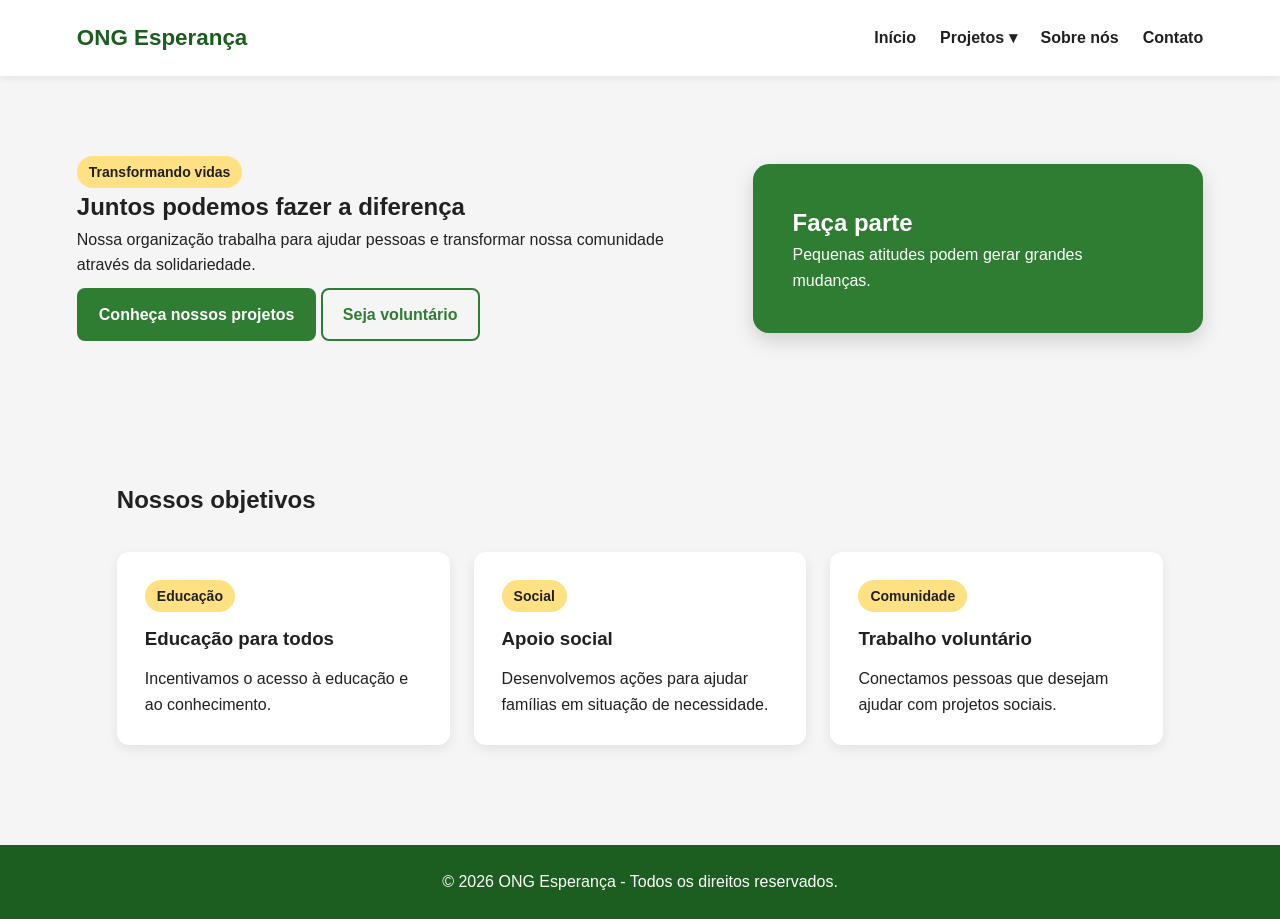
<file: index.html>
<!DOCTYPE html>
<html lang="pt-BR">
<head>
    <meta charset="UTF-8">
    <meta name="viewport" content="width=device-width, initial-scale=1.0">
    <title>ONG Esperança</title>
    <link rel="stylesheet" href="style.css">
</head>

<body>

<header class="navbar">

    <a href="index.html" class="logo">ONG Esperança</a>

    <button class="menu-toggle" onclick="abrirMenu()">☰</button>

    <nav class="nav-menu" id="navMenu">
        <a href="index.html">Início</a>

        <div class="dropdown">
            <a href="projetos.html">Projetos ▾</a>

            <div class="dropdown-menu">
                <a href="projetos.html#doacao">Doações</a>
                <a href="projetos.html#voluntariado">Voluntariado</a>
            </div>
        </div>

        <a href="sobre.html">Sobre nós</a>
        <a href="contato.html">Contato</a>
    </nav>

</header>

<main>

    <section class="hero">
        <div>
            <span class="badge">Transformando vidas</span>

            <h1>Juntos podemos fazer a diferença</h1>

            <p>
                Nossa organização trabalha para ajudar pessoas
                e transformar nossa comunidade através da solidariedade.
            </p>

            <div class="botoes">
                <a href="projetos.html" class="btn">Conheça nossos projetos</a>
                <a href="contato.html" class="btn btn-secundario">Seja voluntário</a>
            </div>
        </div>

        <div class="hero-card">
            <h2>Faça parte</h2>
            <p>
                Pequenas atitudes podem gerar grandes mudanças.
            </p>
        </div>
    </section>


    <section class="section">

        <h2>Nossos objetivos</h2>

        <div class="cards">

            <article class="card">
                <span class="badge">Educação</span>
                <h3>Educação para todos</h3>
                <p>
                    Incentivamos o acesso à educação e ao conhecimento.
                </p>
            </article>

            <article class="card">
                <span class="badge">Social</span>
                <h3>Apoio social</h3>
                <p>
                    Desenvolvemos ações para ajudar famílias em situação de necessidade.
                </p>
            </article>

            <article class="card">
                <span class="badge">Comunidade</span>
                <h3>Trabalho voluntário</h3>
                <p>
                    Conectamos pessoas que desejam ajudar com projetos sociais.
                </p>
            </article>

        </div>

    </section>

</main>


<footer>
    <p>© 2026 ONG Esperança - Todos os direitos reservados.</p>
</footer>

<script src="script.js"></script>

</body>
</html>
</file>
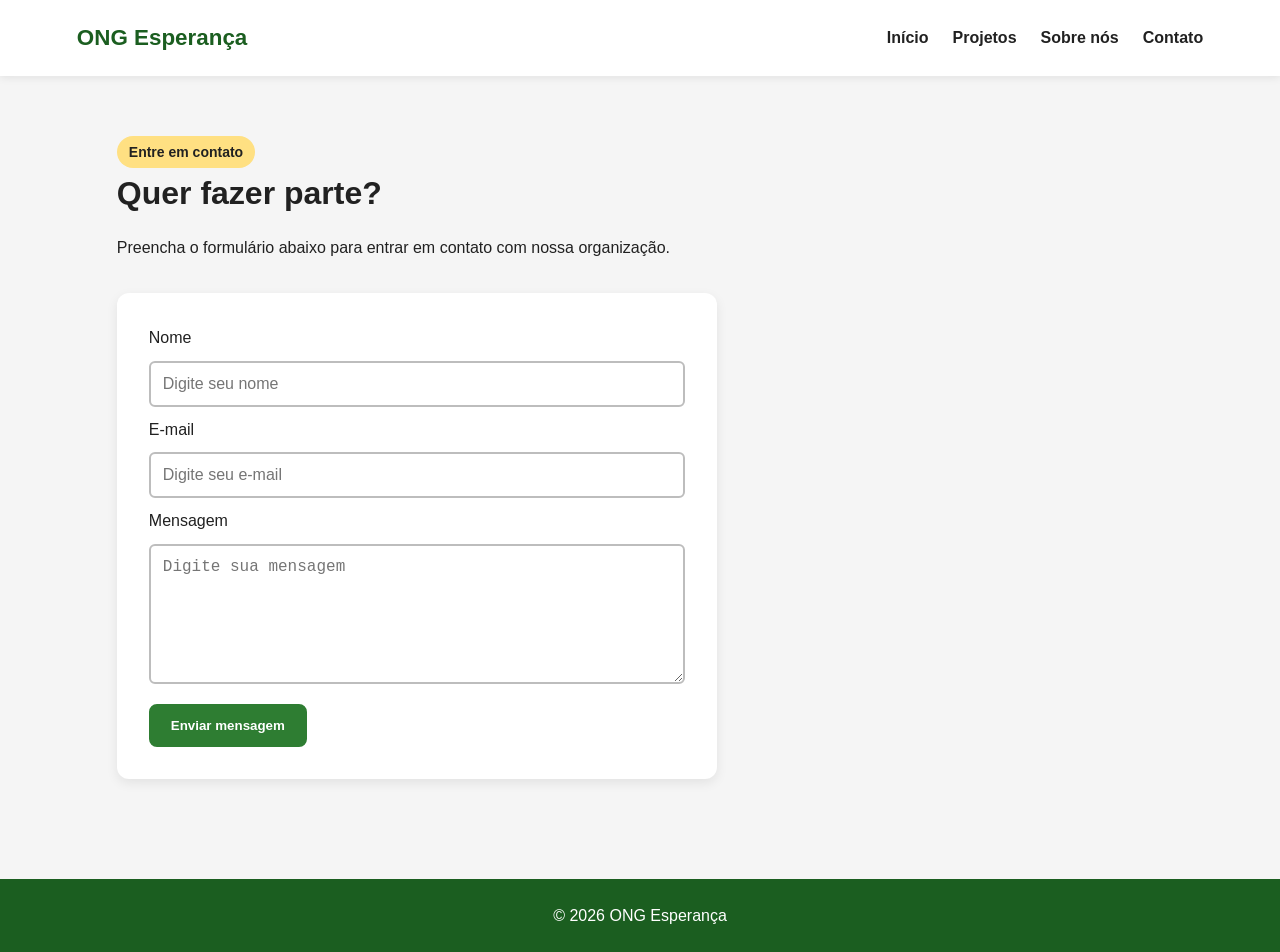
<file: contato.html>
<!DOCTYPE html>
<html lang="pt-BR">

<head>
    <meta charset="UTF-8">
    <meta name="viewport" content="width=device-width, initial-scale=1.0">
    <title>Contato - ONG Esperança</title>
    <link rel="stylesheet" href="style.css">
</head>

<body>

<header class="navbar">

    <a href="index.html" class="logo">ONG Esperança</a>

    <button class="menu-toggle" onclick="abrirMenu()">☰</button>

    <nav class="nav-menu" id="navMenu">
        <a href="index.html">Início</a>
        <a href="projetos.html">Projetos</a>
        <a href="sobre.html">Sobre nós</a>
        <a href="contato.html">Contato</a>
    </nav>

</header>


<main>

<section class="section">

    <span class="badge">Entre em contato</span>

    <h1>Quer fazer parte?</h1>

    <p>
        Preencha o formulário abaixo para entrar em contato
        com nossa organização.
    </p>


    <form id="formContato" onsubmit="enviarFormulario(event)">

        <label for="nome">Nome</label>
        <input type="text" id="nome" required placeholder="Digite seu nome">

        <label for="email">E-mail</label>
        <input type="email" id="email" required placeholder="Digite seu e-mail">

        <label for="mensagem">Mensagem</label>
        <textarea id="mensagem" required placeholder="Digite sua mensagem"></textarea>

        <button type="submit" class="btn">
            Enviar mensagem
        </button>

    </form>

</section>

</main>


<div class="toast" id="toast">
    Mensagem enviada com sucesso!
</div>


<footer>
    <p>© 2026 ONG Esperança</p>
</footer>

<script src="script.js"></script>

</body>
</html>
</file>
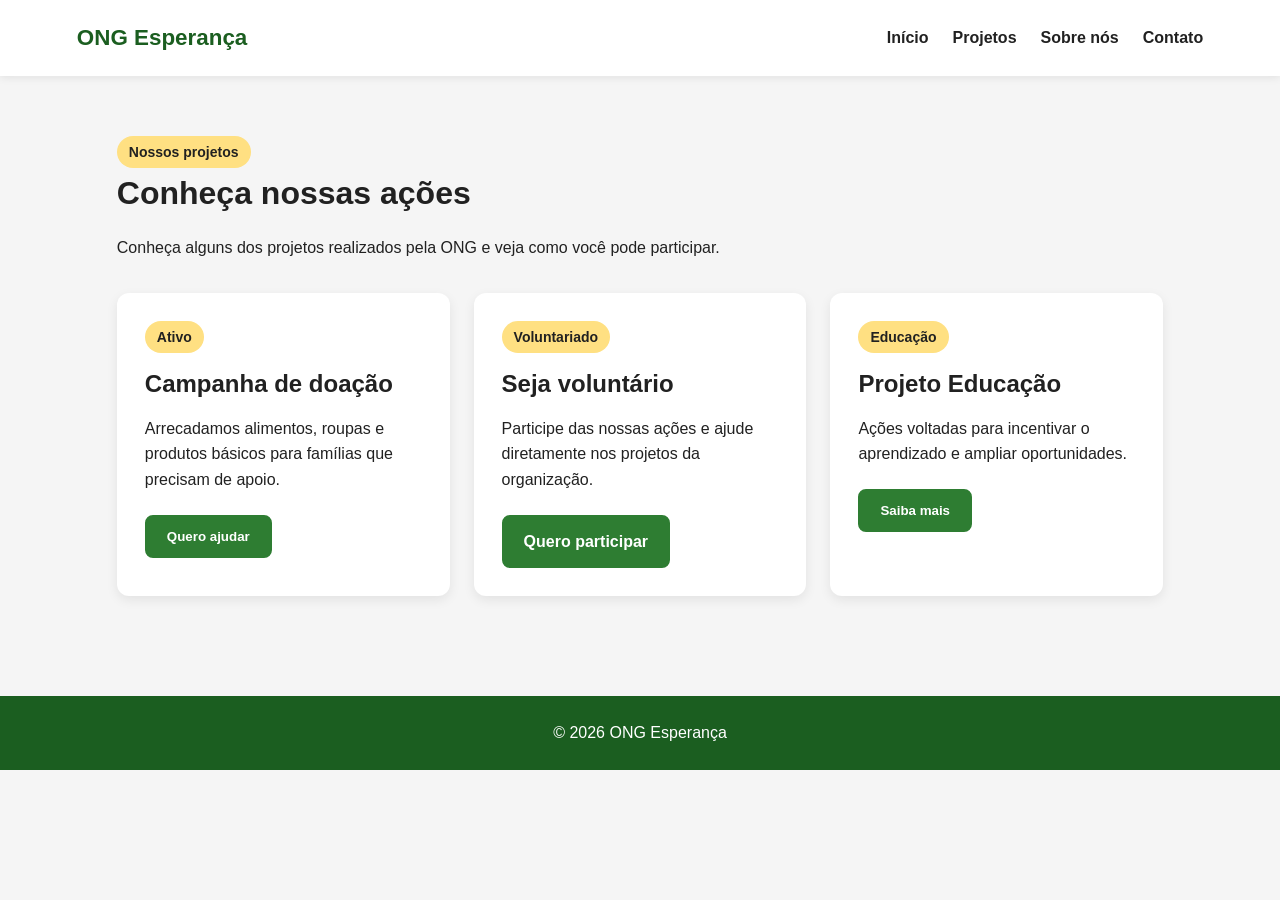
<file: projetos.html>
<!DOCTYPE html>
<html lang="pt-BR">

<head>
    <meta charset="UTF-8">
    <meta name="viewport" content="width=device-width, initial-scale=1.0">
    <title>Projetos - ONG Esperança</title>
    <link rel="stylesheet" href="style.css">
</head>

<body>

<header class="navbar">

    <a href="index.html" class="logo">ONG Esperança</a>

    <button class="menu-toggle" onclick="abrirMenu()">☰</button>

    <nav class="nav-menu" id="navMenu">
        <a href="index.html">Início</a>
        <a href="projetos.html">Projetos</a>
        <a href="sobre.html">Sobre nós</a>
        <a href="contato.html">Contato</a>
    </nav>

</header>


<main>

<section class="section">

    <span class="badge">Nossos projetos</span>

    <h1>Conheça nossas ações</h1>

    <p>
        Conheça alguns dos projetos realizados pela ONG e veja
        como você pode participar.
    </p>

    <div class="cards">

        <article class="card" id="doacao">

            <span class="badge">Ativo</span>

            <h2>Campanha de doação</h2>

            <p>
                Arrecadamos alimentos, roupas e produtos básicos
                para famílias que precisam de apoio.
            </p>

            <button class="btn" onclick="mostrarToast()">
                Quero ajudar
            </button>

        </article>


        <article class="card" id="voluntariado">

            <span class="badge">Voluntariado</span>

            <h2>Seja voluntário</h2>

            <p>
                Participe das nossas ações e ajude diretamente
                nos projetos da organização.
            </p>

            <a href="contato.html" class="btn">
                Quero participar
            </a>

        </article>


        <article class="card">

            <span class="badge">Educação</span>

            <h2>Projeto Educação</h2>

            <p>
                Ações voltadas para incentivar o aprendizado
                e ampliar oportunidades.
            </p>

            <button class="btn" onclick="abrirModal()">
                Saiba mais
            </button>

        </article>

    </div>

</section>

</main>


<div class="toast" id="toast">
    Ação realizada com sucesso!
</div>


<div class="modal" id="modal">

    <div class="modal-conteudo">

        <button class="fechar" onclick="fecharModal()">×</button>

        <h2>Projeto Educação</h2>

        <p>
            Nosso projeto busca incentivar crianças e jovens
            através de atividades educativas e sociais.
        </p>

        <button class="btn" onclick="fecharModal()">
            Fechar
        </button>

    </div>

</div>


<footer>
    <p>© 2026 ONG Esperança</p>
</footer>

<script src="script.js"></script>

</body>
</html>
</file>
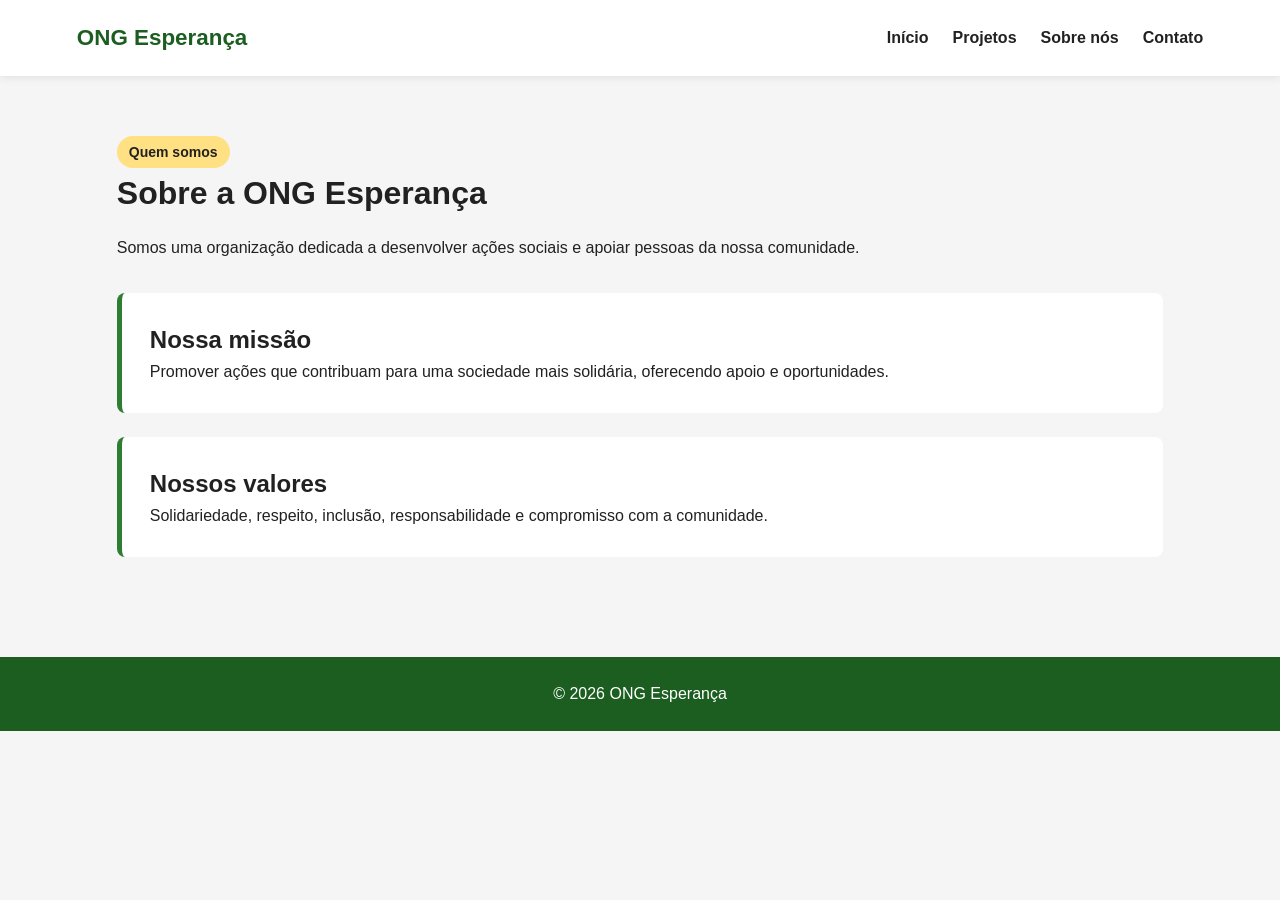
<file: sobre.html>
<!DOCTYPE html>
<html lang="pt-BR">

<head>
    <meta charset="UTF-8">
    <meta name="viewport" content="width=device-width, initial-scale=1.0">
    <title>Sobre nós - ONG Esperança</title>
    <link rel="stylesheet" href="style.css">
</head>

<body>

<header class="navbar">

    <a href="index.html" class="logo">ONG Esperança</a>

    <button class="menu-toggle" onclick="abrirMenu()">☰</button>

    <nav class="nav-menu" id="navMenu">
        <a href="index.html">Início</a>
        <a href="projetos.html">Projetos</a>
        <a href="sobre.html">Sobre nós</a>
        <a href="contato.html">Contato</a>
    </nav>

</header>


<main>

<section class="section">

    <span class="badge">Quem somos</span>

    <h1>Sobre a ONG Esperança</h1>

    <p>
        Somos uma organização dedicada a desenvolver ações
        sociais e apoiar pessoas da nossa comunidade.
    </p>

    <div class="info-box">

        <h2>Nossa missão</h2>

        <p>
            Promover ações que contribuam para uma sociedade
            mais solidária, oferecendo apoio e oportunidades.
        </p>

    </div>

    <div class="info-box">

        <h2>Nossos valores</h2>

        <p>
            Solidariedade, respeito, inclusão, responsabilidade
            e compromisso com a comunidade.
        </p>

    </div>

</section>

</main>


<footer>
    <p>© 2026 ONG Esperança</p>
</footer>

<script src="script.js"></script>

</body>
</html>
</file>
<file: style.css>
/* =========================
   DESIGN SYSTEM
========================= */

:root {

    --verde: #2E7D32;
    --verde-escuro: #1B5E20;
    --verde-claro: #66BB6A;

    --amarelo: #FFB300;
    --amarelo-claro: #FFE082;

    --branco: #FFFFFF;
    --cinza-claro: #F5F5F5;
    --cinza: #616161;
    --preto: #212121;

    --erro: #C62828;
    --sucesso: #2E7D32;

    --fonte-h1: 2rem;
    --fonte-h2: 1.6rem;
    --fonte-h3: 1.3rem;
    --fonte-texto: 1rem;
    --fonte-pequena: 0.875rem;

    --espaco-1: 8px;
    --espaco-2: 16px;
    --espaco-3: 24px;
    --espaco-4: 32px;
    --espaco-5: 40px;
    --espaco-6: 48px;
}


/* =========================
   CONFIGURAÇÕES GERAIS
========================= */

* {
    box-sizing: border-box;
    margin: 0;
    padding: 0;
}

body {
    font-family: Arial, sans-serif;
    color: var(--preto);
    background: var(--cinza-claro);
    line-height: 1.6;
}

a {
    text-decoration: none;
    color: inherit;
}


/* =========================
   HEADER + FLEXBOX
========================= */

.navbar {
    display: flex;
    justify-content: space-between;
    align-items: center;

    padding: 20px 6%;

    background: var(--branco);

    box-shadow: 0 2px 8px rgba(0, 0, 0, 0.08);

    position: relative;
}

.logo {
    font-size: 1.4rem;
    font-weight: bold;
    color: var(--verde-escuro);
}

.nav-menu {
    display: flex;
    align-items: center;
    gap: 24px;
}

.nav-menu a {
    font-weight: bold;
    transition: 0.3s;
}

.nav-menu a:hover {
    color: var(--verde);
}


/* =========================
   DROPDOWN
========================= */

.dropdown {
    position: relative;
}

.dropdown-menu {
    display: none;

    position: absolute;

    top: 100%;
    left: 0;

    min-width: 180px;

    background: var(--branco);

    padding: 10px;

    box-shadow: 0 4px 12px rgba(0, 0, 0, 0.15);

    z-index: 10;
}

.dropdown:hover .dropdown-menu {
    display: block;
}

.dropdown-menu a {
    display: block;
    padding: 8px;
}


/* =========================
   MENU HAMBÚRGUER
========================= */

.menu-toggle {
    display: none;

    border: none;
    background: transparent;

    font-size: 28px;

    cursor: pointer;
}


/* =========================
   GRID
========================= */

.hero {
    display: grid;

    grid-template-columns: repeat(12, 1fr);

    gap: 32px;

    align-items: center;

    padding: 80px 6%;
}

.hero > div:first-child {
    grid-column: span 7;
}

.hero-card {
    grid-column: span 5;

    background: var(--verde);

    color: var(--branco);

    padding: 40px;

    border-radius: 16px;

    box-shadow: 0 8px 20px rgba(0, 0, 0, 0.15);
}


/* =========================
   SEÇÕES
========================= */

.section {
    max-width: 1200px;

    margin: auto;

    padding: 60px 6%;
}

.section h1 {
    font-size: var(--fonte-h1);

    margin-bottom: 16px;
}

.section > p {
    margin-bottom: 32px;
}


/* =========================
   CARDS
========================= */

.cards {
    display: grid;

    grid-template-columns: repeat(12, 1fr);

    gap: 24px;

    margin-top: 32px;
}

.card {
    grid-column: span 4;

    background: var(--branco);

    padding: 28px;

    border-radius: 12px;

    box-shadow: 0 4px 12px rgba(0, 0, 0, 0.08);

    display: flex;

    flex-direction: column;

    gap: 12px;
}


/* =========================
   BADGE
========================= */

.badge {
    display: inline-block;

    width: fit-content;

    padding: 5px 12px;

    border-radius: 20px;

    background: var(--amarelo-claro);

    color: var(--preto);

    font-size: var(--fonte-pequena);

    font-weight: bold;
}


/* =========================
   BOTÕES
========================= */

.btn {
    display: inline-block;

    width: fit-content;

    padding: 12px 20px;

    border: 2px solid var(--verde);

    border-radius: 8px;

    background: var(--verde);

    color: var(--branco);

    font-weight: bold;

    cursor: pointer;

    transition: 0.3s;

    margin-top: 10px;
}

.btn:hover {
    background: var(--verde-escuro);

    box-shadow: 0 4px 10px rgba(0, 0, 0, 0.2);
}

.btn:focus {
    outline: 3px solid var(--amarelo);
}

.btn:active {
    transform: scale(0.97);
}

.btn:disabled {
    background: #BDBDBD;

    border-color: #BDBDBD;

    cursor: not-allowed;

    opacity: 0.6;
}

.btn-secundario {
    background: transparent;

    color: var(--verde);
}


/* =========================
   FORMULÁRIO
========================= */

form {
    max-width: 600px;

    display: flex;

    flex-direction: column;

    gap: 10px;

    background: var(--branco);

    padding: 32px;

    border-radius: 12px;

    box-shadow: 0 4px 12px rgba(0, 0, 0, 0.08);
}

input,
textarea {
    padding: 12px;

    border: 2px solid #BDBDBD;

    border-radius: 6px;

    font-size: 1rem;

    transition: 0.3s;
}

textarea {
    min-height: 140px;

    resize: vertical;
}

input:focus,
textarea:focus {
    outline: none;

    border-color: var(--verde);

    box-shadow: 0 0 0 3px rgba(46, 125, 50, 0.15);
}

input:valid,
textarea:valid {
    border-color: var(--sucesso);
}

input:invalid:not(:placeholder-shown),
textarea:invalid:not(:placeholder-shown) {
    border-color: var(--erro);
}


/* =========================
   OUTROS BLOCOS
========================= */

.info-box {
    background: var(--branco);

    padding: 28px;

    margin-top: 24px;

    border-left: 5px solid var(--verde);

    border-radius: 8px;
}


/* =========================
   TOAST
========================= */

.toast {
    position: fixed;

    bottom: 30px;

    right: 30px;

    background: var(--verde-escuro);

    color: var(--branco);

    padding: 16px 24px;

    border-radius: 8px;

    display: none;

    box-shadow: 0 5px 15px rgba(0, 0, 0, 0.2);

    z-index: 100;
}

.toast.mostrar {
    display: block;
}


/* =========================
   MODAL
========================= */

.modal {
    display: none;

    position: fixed;

    inset: 0;

    background: rgba(0, 0, 0, 0.6);

    justify-content: center;

    align-items: center;

    padding: 20px;

    z-index: 200;
}

.modal.mostrar {
    display: flex;
}

.modal-conteudo {
    background: var(--branco);

    max-width: 500px;

    padding: 32px;

    border-radius: 12px;

    position: relative;
}

.fechar {
    position: absolute;

    top: 10px;

    right: 15px;

    border: none;

    background: none;

    font-size: 28px;

    cursor: pointer;
}


/* =========================
   FOOTER
========================= */

footer {
    background: var(--verde-escuro);

    color: var(--branco);

    text-align: center;

    padding: 24px;

    margin-top: 40px;
}


/* =========================
   BREAKPOINT 1 - 1200px
========================= */

@media (max-width: 1200px) {

    .hero {
        padding: 60px 5%;
    }

    .section {
        padding: 50px 5%;
    }

}


/* =========================
   BREAKPOINT 2 - 992px
========================= */

@media (max-width: 992px) {

    .hero > div:first-child {
        grid-column: span 8;
    }

    .hero-card {
        grid-column: span 4;
    }

    .card {
        grid-column: span 6;
    }

}


/* =========================
   BREAKPOINT 3 - 768px
========================= */

@media (max-width: 768px) {

    .menu-toggle {
        display: block;
    }

    .nav-menu {
        display: none;

        position: absolute;

        top: 100%;
        left: 0;

        width: 100%;

        background: var(--branco);

        flex-direction: column;

        align-items: flex-start;

        padding: 20px;

        gap: 16px;
    }

    .nav-menu.ativo {
        display: flex;
    }

    .dropdown-menu {
        position: static;

        box-shadow: none;

        padding-left: 15px;
    }

    .dropdown:hover .dropdown-menu {
        display: block;
    }

    .hero > div:first-child,
    .hero-card {
        grid-column: span 12;
    }

}


/* =========================
   BREAKPOINT 4 - 576px
========================= */

@media (max-width: 576px) {

    .hero {
        grid-template-columns: repeat(6, 1fr);

        padding: 45px 5%;
    }

    .hero > div:first-child,
    .hero-card {
        grid-column: span 6;
    }

    .cards {
        grid-template-columns: repeat(6, 1fr);
    }

    .card {
        grid-column: span 6;
    }

    .botoes {
        display: flex;

        flex-direction: column;

        align-items: flex-start;
    }

}


/* =========================
   BREAKPOINT 5 - 480px
========================= */

@media (max-width: 480px) {

    .navbar {
        padding: 16px 5%;
    }

    .section {
        padding: 40px 5%;
    }

    .section h1 {
        font-size: 1.7rem;
    }

    .hero h1 {
        font-size: 1.8rem;
    }

    .hero-card {
        padding: 25px;
    }

    form {
        padding: 20px;
    }

}
</file>
